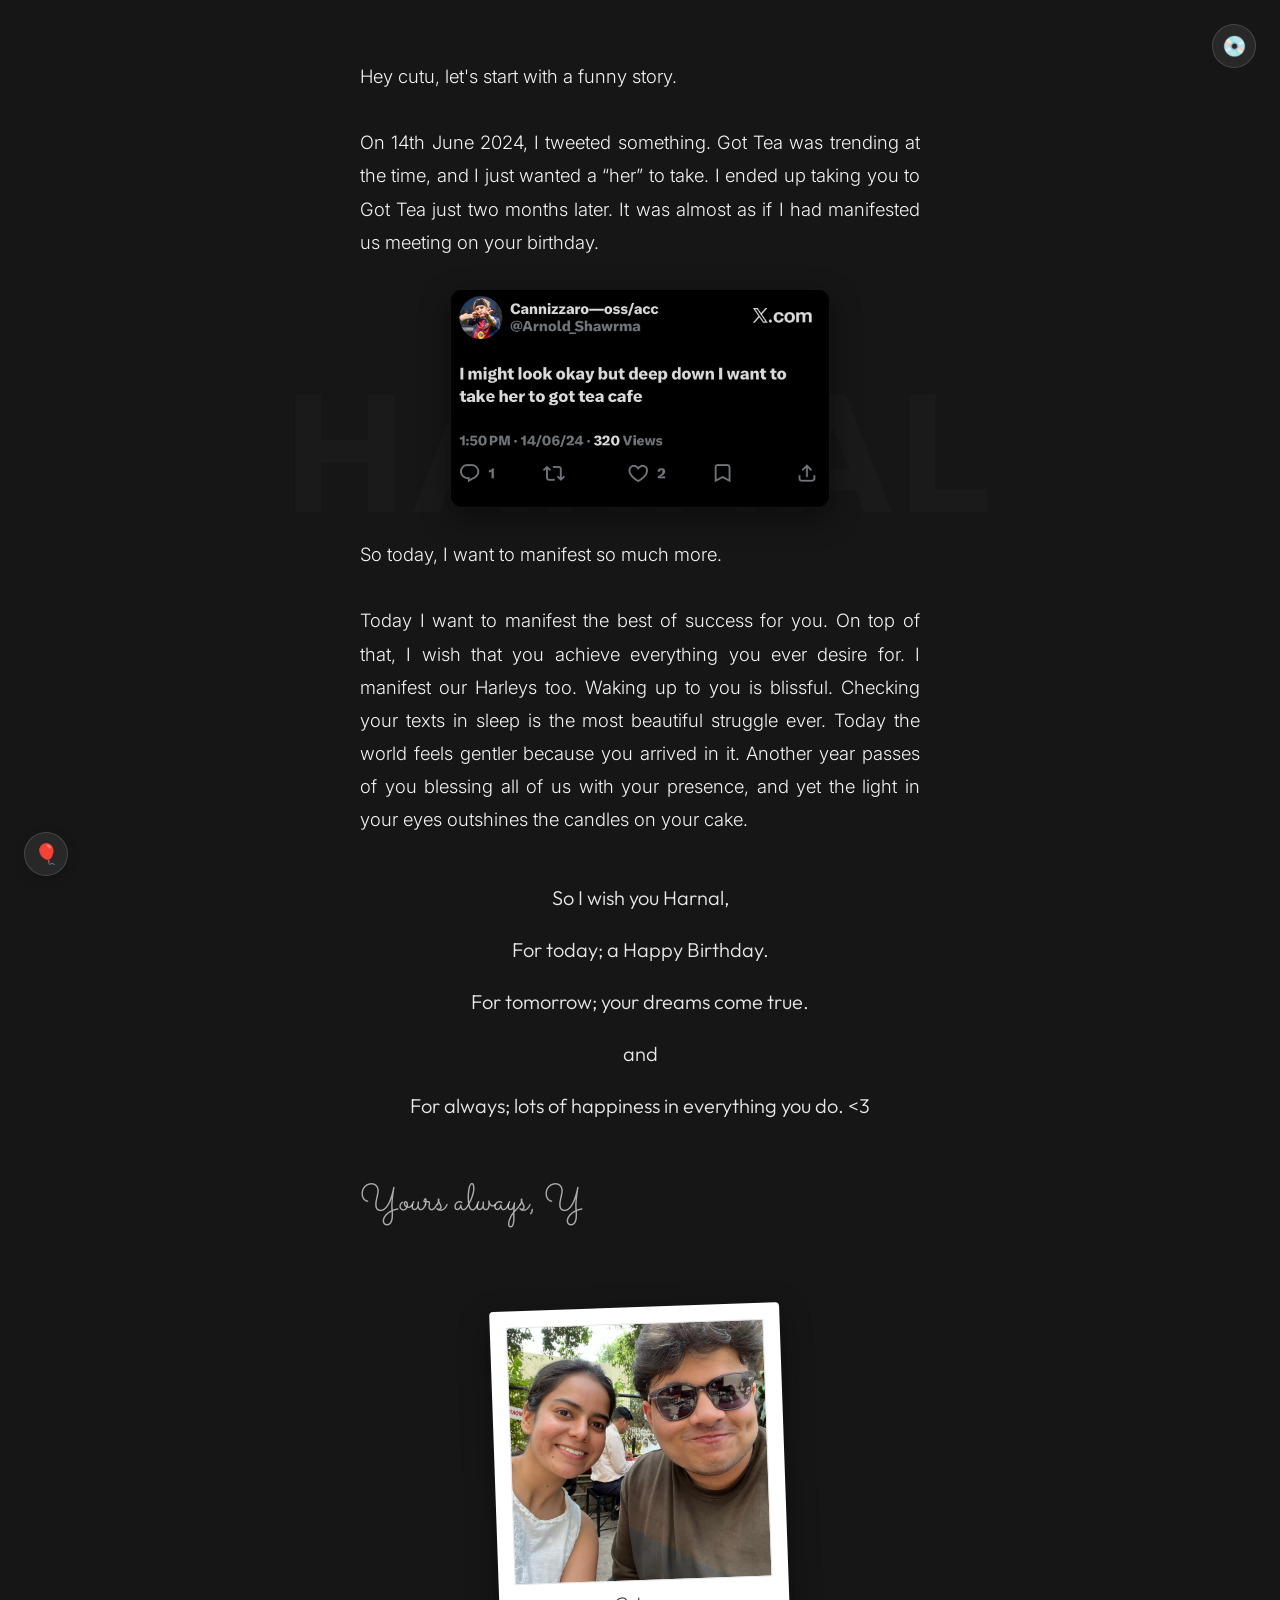
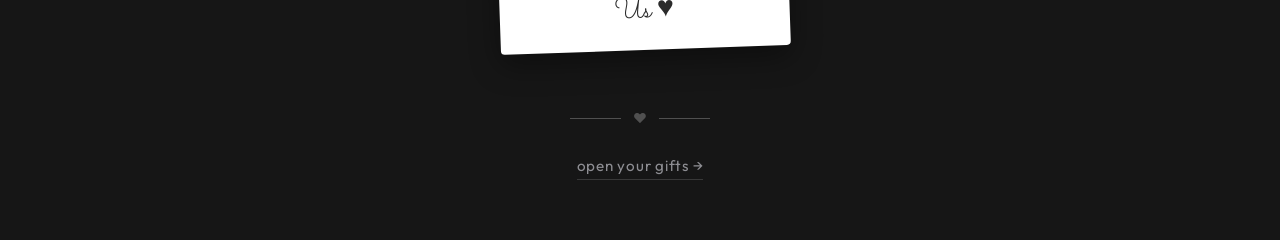
<file: index.html>
<!DOCTYPE html>
<html lang="en">
<head>
  <meta charset="UTF-8">
  <meta name="viewport" content="width=device-width, initial-scale=1.0">
  <title>Happy Birthday, Harnal</title>
  <meta name="description" content="A simple, still letter page for Harnal's birthday.">
  <link rel="stylesheet" href="style.css">
</head>
<body>

  <!-- Floating Music Toggle -->
  <button class="music-toggle" id="music-btn" aria-label="Toggle music" title="Toggle music">💿</button>
  <audio id="bg-music" loop>
    <source src="Poh Di Raat.mp3" type="audio/mpeg">
  </audio>

  <!-- Low opacity background watermark -->
  <div class="watermark" id="watermark-harnal">Harnal</div>

  <main class="letter-wrapper" id="main-letter-content">
    <article class="letter-content" id="birthday-letter">
      <p>Hey cutu, let's start with a funny story.</p>
      <br>
      <p>On 14th June 2024, I tweeted something. Got Tea was trending at the time, and I just wanted a “her” to take. I ended up taking you to Got Tea just two months later. It was almost as if I had manifested us meeting on your birthday.</p>
      
      <div class="tweet-container" id="manifestation-tweet">
        <img src="tweet.png" alt="Manifestation Tweet Screenshot" class="tweet-img">
      </div>

      <p>So today, I want to manifest so much more.</p>
      <br>
      <p>Today I want to manifest the best of success for you. On top of that, I wish that you achieve everything you ever desire for. I manifest our Harleys too. Waking up to you is blissful. Checking your texts in sleep is the most beautiful struggle ever. Today the world feels gentler because you arrived in it. Another year passes of you blessing all of us with your presence, and yet the light in your eyes outshines the candles on your cake.</p>
      
      <div class="letter-poem" id="birthday-poem">
        <p>So I wish you Harnal,</p>
        <p>For today; a Happy Birthday.</p>
        <p>For tomorrow; your dreams come true.</p>
        <p>and</p>
        <p>For always; lots of happiness in everything you do. &lt;3</p>
      </div>

      <p class="letter-signature">Yours always, Y</p>
    </article>

    <div class="polaroid-container" id="polaroid-photo">
      <div class="polaroid-photo-wrapper">
        <img src="polaroid.jpeg" alt="A polaroid of us">
      </div>
      <p class="polaroid-caption">Us &hearts;</p>
    </div>

    <div class="letter-divider" id="letter-divider-line"><span>&hearts;</span></div>

    <a href="coupons.html" class="letter-link" id="gift-link">open your gifts &rarr;</a>
  </main>

  <!-- Floating Balloon Trigger -->
  <button class="balloon-trigger" id="balloon-btn" aria-label="Spawn balloons" title="Spawn balloons">🎈</button>

  <script src="script.js"></script>
</body>
</html>
</file>
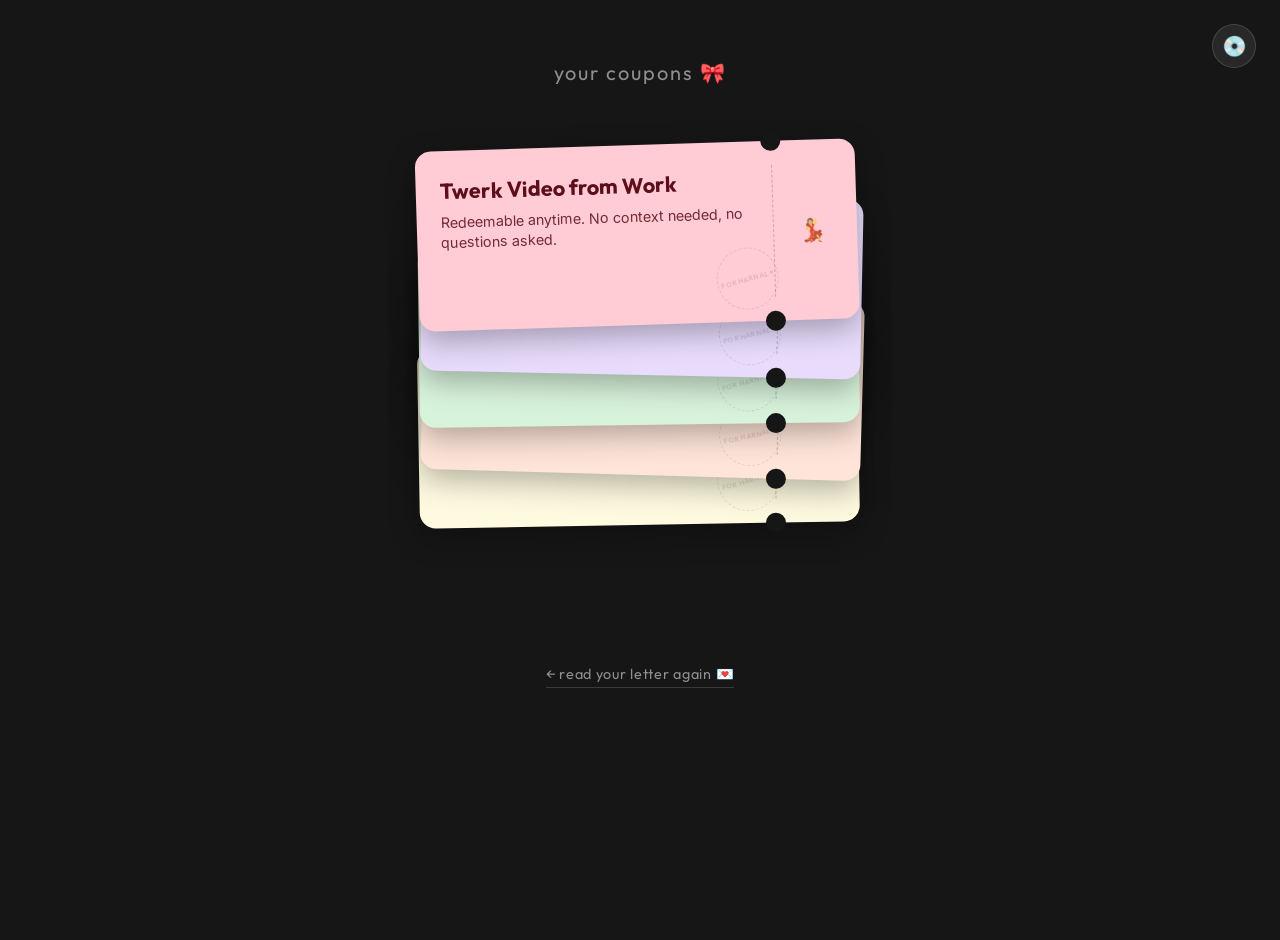
<file: coupons.html>
<!DOCTYPE html>
<html lang="en">
<head>
  <meta charset="UTF-8">
  <meta name="viewport" content="width=device-width, initial-scale=1.0">
  <title>Your Coupons 🎀</title>
  <meta name="description" content="Your collection of birthday coupons.">
  <link rel="stylesheet" href="style.css">
</head>
<body>

  <!-- Floating Music Toggle -->
  <button class="music-toggle" id="music-btn" aria-label="Toggle music" title="Toggle music">💿</button>
  <audio id="bg-music" loop>
    <source src="Poh Di Raat.mp3" type="audio/mpeg">
  </audio>

  <!-- Backdrop blur overlay when a card is opened -->
  <div class="overlay" id="wallet-overlay"></div>

  <main class="coupons-container">
    <h1 class="coupons-header" id="coupons-heading">your coupons 🎀</h1>

    <div class="wallet-stack" id="wallet-stack">
      
      <!-- Coupon 1: Twerk Video -->
      <div class="coupon-card pink" id="coupon-1" role="button" aria-expanded="false" tabindex="0">
        <button class="coupon-close-btn" aria-label="Close coupon">&times;</button>
        <div class="coupon-main">
          <h2 class="coupon-title">Twerk Video from Work</h2>
          <p class="coupon-description">Redeemable anytime. No context needed, no questions asked.</p>
          <button class="coupon-redeem-btn" aria-label="Redeem coupon">Redeem Coupon 🎟️</button>
          <div class="coupon-stamp">FOR HARNAL &hearts;</div>
        </div>
        <div class="coupon-divider-wrap">
          <div class="coupon-perforated-line"></div>
        </div>
        <div class="coupon-stub">
          <span>💃</span>
        </div>
      </div>

      <!-- Coupon 2: Elevator Speech -->
      <div class="coupon-card lavender" id="coupon-2" role="button" aria-expanded="false" tabindex="0">
        <button class="coupon-close-btn" aria-label="Close coupon">&times;</button>
        <div class="coupon-main">
          <h2 class="coupon-title">Elevator Speech</h2>
          <p class="coupon-description">Have me say something random in a lift full of people (not totally embarrassing, but enough to make it funny).</p>
          <button class="coupon-redeem-btn" aria-label="Redeem coupon">Redeem Coupon 🎟️</button>
          <div class="coupon-stamp">FOR HARNAL &hearts;</div>
        </div>
        <div class="coupon-divider-wrap">
          <div class="coupon-perforated-line"></div>
        </div>
        <div class="coupon-stub">
          <span>🛗</span>
        </div>
      </div>

      <!-- Coupon 3: Superyou -->
      <div class="coupon-card mint" id="coupon-3" role="button" aria-expanded="false" tabindex="0">
        <button class="coupon-close-btn" aria-label="Close coupon">&times;</button>
        <div class="coupon-main">
          <h2 class="coupon-title">Superyou 🍫</h2>
          <p class="coupon-description">Redeemable an infinite amount of times. Have me order you a Superyou protein bar whenever you want.</p>
          <button class="coupon-redeem-btn" aria-label="Redeem coupon">Redeem Coupon 🎟️</button>
          <div class="coupon-stamp">FOR HARNAL &hearts;</div>
        </div>
        <div class="coupon-divider-wrap">
          <div class="coupon-perforated-line"></div>
        </div>
        <div class="coupon-stub">
          <span>🍫</span>
        </div>
      </div>

      <!-- Coupon 4: Mommy Call -->
      <div class="coupon-card peach" id="coupon-4" role="button" aria-expanded="false" tabindex="0">
        <button class="coupon-close-btn" aria-label="Close coupon">&times;</button>
        <div class="coupon-main">
          <h2 class="coupon-title">The "Mommy" Call</h2>
          <p class="coupon-description">I must call you "mommy" in front of my mom while we are all on a call together. Maximum bravery required.</p>
          <button class="coupon-redeem-btn" aria-label="Redeem coupon">Redeem Coupon 🎟️</button>
          <div class="coupon-stamp">FOR HARNAL &hearts;</div>
        </div>
        <div class="coupon-divider-wrap">
          <div class="coupon-perforated-line"></div>
        </div>
        <div class="coupon-stub">
          <span>📞</span>
        </div>
      </div>

      <!-- Coupon 5: Fit Check -->
      <div class="coupon-card yellow" id="coupon-5" role="button" aria-expanded="false" tabindex="0">
        <button class="coupon-close-btn" aria-label="Close coupon">&times;</button>
        <div class="coupon-main">
          <h2 class="coupon-title">Fit Check 📸</h2>
          <p class="coupon-description">Redeemable an infinite amount of times. Have me send you a photo fit check of what I am wearing on demand.</p>
          <button class="coupon-redeem-btn" aria-label="Redeem coupon">Redeem Coupon 🎟️</button>
          <div class="coupon-stamp">FOR HARNAL &hearts;</div>
        </div>
        <div class="coupon-divider-wrap">
          <div class="coupon-perforated-line"></div>
        </div>
        <div class="coupon-stub">
          <span>📸</span>
        </div>
      </div>

    </div>
    <a href="index.html" class="back-link" id="back-to-letter">&larr; read your letter again 💌</a>
  </main>

  <script src="script.js"></script>
</body>
</html>
</file>
<file: style.css>
@import url('https://fonts.googleapis.com/css2?family=Inter:wght@300;400;500;600&family=Outfit:wght@300;400;500;600;700&family=Sacramento&display=swap');

/* Design Tokens */
:root {
  --bg-color: #161616;
  --text-primary: #ffffff;
  --text-muted: #8e8e93;
  --font-sans: 'Inter', sans-serif;
  --font-display: 'Outfit', sans-serif;
  --font-cursive: 'Sacramento', cursive;

  /* Coupon Colors & Contrasting Text Colors */
  --color-pink-bg: #ffccd5;
  --color-pink-text: #5c0f1b;
  --color-lavender-bg: #e8dbfc;
  --color-lavender-text: #3c1e6d;
  --color-mint-bg: #d8f3dc;
  --color-mint-text: #1b4322;
  --color-peach-bg: #ffe5d9;
  --color-peach-text: #6b2d18;
  --color-yellow-bg: #fefae0;
  --color-yellow-text: #584b14;
}

/* Global Reset & Base */
* {
  box-sizing: border-box;
  margin: 0;
  padding: 0;
}

body {
  background-color: var(--bg-color);
  color: var(--text-primary);
  font-family: var(--font-sans);
  min-height: 100vh;
  overflow-x: hidden;
  display: flex;
  flex-direction: column;
  justify-content: center;
  align-items: center;
  padding: 20px;
}

/* Floating Music Toggle Button */
.music-toggle {
  position: fixed;
  top: 24px;
  right: 24px;
  width: 44px;
  height: 44px;
  border-radius: 50%;
  background: rgba(255, 255, 255, 0.08);
  border: 1px solid rgba(255, 255, 255, 0.15);
  color: var(--text-primary);
  font-size: 1.25rem;
  display: flex;
  align-items: center;
  justify-content: center;
  cursor: pointer;
  z-index: 1000;
  transition: background 0.3s ease, border-color 0.3s ease, transform 0.3s ease;
  backdrop-filter: blur(4px);
  -webkit-backdrop-filter: blur(4px);
}

.music-toggle:hover {
  background: rgba(255, 255, 255, 0.15);
  border-color: rgba(255, 255, 255, 0.3);
  transform: scale(1.05);
}

.music-toggle.playing {
  animation: spin-disc 4s linear infinite;
  background: rgba(255, 255, 255, 0.12);
  border-color: rgba(255, 255, 255, 0.4);
}

@keyframes spin-disc {
  from { transform: rotate(0deg); }
  to { transform: rotate(360deg); }
}

@media (max-width: 480px) {
  .music-toggle {
    top: 16px;
    right: 16px;
    width: 38px;
    height: 38px;
    font-size: 1.1rem;
  }
}


/* --- PAGE 1: Letter Page --- */
.letter-wrapper {
  position: relative;
  width: 100%;
  max-width: 600px;
  text-align: center;
  z-index: 2;
  display: flex;
  flex-direction: column;
  align-items: center;
  justify-content: center;
  padding: 40px 20px;
}

/* Watermark Text */
.watermark {
  position: fixed;
  font-family: var(--font-display);
  font-weight: 700;
  font-size: clamp(3.2rem, 13vw, 16rem);
  color: rgba(255, 255, 255, 0.02);
  text-transform: uppercase;
  letter-spacing: 0.03em;
  pointer-events: none;
  user-select: none;
  z-index: 1;
  top: 50%;
  left: 50%;
  transform: translate(-50%, -50%);
}

.letter-content {
  font-size: 1.15rem;
  line-height: 1.8;
  font-weight: 300;
  color: rgba(255, 255, 255, 0.95);
  margin-bottom: 40px;
  text-align: justify;
  text-justify: inter-word;
}

/* Manifestation Tweet Block */
.tweet-container {
  max-width: 380px;
  width: 100%;
  margin: 30px auto;
  border-radius: 12px;
  overflow: hidden;
  box-shadow: 0 10px 30px rgba(0, 0, 0, 0.45);
  border: 1px solid rgba(255, 255, 255, 0.08);
  background: #000000;
  transition: transform 0.3s ease;
}

.tweet-container:hover {
  transform: scale(1.01);
}

.tweet-img {
  width: 100%;
  height: 100%;
  display: block;
  object-fit: contain;
}

/* Birthday Poem Layout */
.letter-poem {
  text-align: center;
  margin: 40px auto;
  line-height: 2.2;
  font-family: var(--font-display);
  font-weight: 300;
  font-size: 1.25rem;
  color: var(--text-primary);
  opacity: 0.9;
}

.letter-poem p {
  margin-bottom: 8px;
}

.letter-divider {
  display: flex;
  align-items: center;
  justify-content: center;
  width: 140px;
  margin: 30px 0;
  opacity: 0.25;
}

.letter-divider::before,
.letter-divider::after {
  content: '';
  flex: 1;
  height: 1px;
  background-color: var(--text-primary);
}

.letter-divider span {
  margin: 0 12px;
  font-size: 0.85rem;
  color: var(--text-primary);
}

.letter-signature {
  font-family: var(--font-cursive);
  font-size: 2.4rem;
  color: rgba(255, 255, 255, 0.65);
  margin-top: 10px;
  margin-bottom: 20px;
  align-self: flex-end;
  margin-right: 24px;
  user-select: none;
}

.letter-link {
  font-family: var(--font-display);
  font-size: 0.95rem;
  color: var(--text-muted);
  text-decoration: none;
  letter-spacing: 0.05em;
  transition: color 0.2s ease;
  border-bottom: 1px solid rgba(255, 255, 255, 0.15);
  padding-bottom: 4px;
}

.letter-link:hover {
  color: var(--text-primary);
  border-bottom-color: var(--text-primary);
}

/* Polaroid Photo Component */
.polaroid-container {
  background: #ffffff;
  padding: 16px 16px 24px 16px;
  border-radius: 4px;
  box-shadow: 0 10px 30px rgba(0, 0, 0, 0.4);
  max-width: 290px;
  width: 100%;
  margin: 10px auto 30px auto;
  transform: rotate(-2deg);
  transition: transform 0.3s ease;
  user-select: none;
}

.polaroid-container:hover {
  transform: rotate(0deg) scale(1.02);
}

.polaroid-photo-wrapper {
  width: 100%;
  aspect-ratio: 1 / 1;
  overflow: hidden;
  border-radius: 2px;
  border: 1px solid rgba(0, 0, 0, 0.05);
  background-color: #f0f0f0;
}

.polaroid-photo-wrapper img {
  width: 100%;
  height: 100%;
  object-fit: cover;
}

.polaroid-caption {
  font-family: var(--font-cursive);
  font-size: 1.8rem;
  color: #2b2b2b;
  text-align: center;
  margin-top: 16px;
  line-height: 1;
}

/* --- PAGE 2: Coupons Page --- */
.coupons-container {
  width: 100%;
  max-width: 440px;
  display: flex;
  flex-direction: column;
  align-items: center;
  justify-content: flex-start;
  min-height: 100vh;
  padding-top: 40px;
  padding-bottom: 80px;
}

.coupons-header {
  font-family: var(--font-display);
  font-size: 1.25rem;
  font-weight: 400;
  color: var(--text-muted);
  margin-bottom: 40px;
  letter-spacing: 0.1em;
  text-align: center;
}

/* Wallet Stack Layout */
.wallet-stack {
  position: relative;
  width: 100%;
  /* We need a height for the container since child cards are absolute/relative stacked */
  height: 480px;
  margin-top: 20px;
}

/* Individual Coupon Card */
.coupon-card {
  position: absolute;
  left: 0;
  width: 100%;
  height: 180px;
  border-radius: 16px;
  padding: 24px;
  cursor: pointer;
  display: flex;
  justify-content: space-between;
  align-items: stretch;
  box-shadow: 0 10px 30px rgba(0, 0, 0, 0.3);
  transition: transform 0.6s cubic-bezier(0.16, 1, 0.3, 1), 
              box-shadow 0.3s ease, 
              opacity 0.6s cubic-bezier(0.16, 1, 0.3, 1);
  transform-origin: center bottom;
  transform: translateY(var(--original-translate-y)) rotate(var(--original-rotate));
}

/* Stack Offsets, Overlap, and organic fanning tilt for the 5 cards */
.coupon-card:nth-child(1) { --original-translate-y: 0px; --original-rotate: -1.8deg; z-index: 5; }
.coupon-card:nth-child(2) { --original-translate-y: 50px; --original-rotate: 1.2deg; z-index: 4; }
.coupon-card:nth-child(3) { --original-translate-y: 100px; --original-rotate: -0.8deg; z-index: 3; }
.coupon-card:nth-child(4) { --original-translate-y: 150px; --original-rotate: 1.6deg; z-index: 2; }
.coupon-card:nth-child(5) { --original-translate-y: 200px; --original-rotate: -1deg; z-index: 1; }

/* Subtle lift & straightening on hover when no card is active */
.wallet-stack:not(.has-active) .coupon-card:hover {
  transform: translateY(var(--hover-translate-y)) rotate(0deg) translateZ(0) scale(1.03);
  box-shadow: 0 20px 40px rgba(0, 0, 0, 0.45);
}

.coupon-card:nth-child(1):hover { --hover-translate-y: -15px; }
.coupon-card:nth-child(2):hover { --hover-translate-y: 35px; }
.coupon-card:nth-child(3):hover { --hover-translate-y: 85px; }
.coupon-card:nth-child(4):hover { --hover-translate-y: 135px; }
.coupon-card:nth-child(5):hover { --hover-translate-y: 185px; }

/* Themes for cards */
.coupon-card.pink { background-color: var(--color-pink-bg); color: var(--color-pink-text); }
.coupon-card.lavender { background-color: var(--color-lavender-bg); color: var(--color-lavender-text); }
.coupon-card.mint { background-color: var(--color-mint-bg); color: var(--color-mint-text); }
.coupon-card.peach { background-color: var(--color-peach-bg); color: var(--color-peach-text); }
.coupon-card.yellow { background-color: var(--color-yellow-bg); color: var(--color-yellow-text); }

/* Card Content Division (Ticket style) */
.coupon-main {
  flex: 1;
  display: flex;
  flex-direction: column;
  justify-content: center;
  padding-right: 16px;
}

.coupon-title {
  font-family: var(--font-display);
  font-size: 1.35rem;
  font-weight: 700;
  margin-bottom: 8px;
  line-height: 1.2;
}

.coupon-description {
  font-size: 0.9rem;
  line-height: 1.4;
  opacity: 0.85;
  font-weight: 400;
  display: -webkit-box;
  -webkit-line-clamp: 2;
  -webkit-box-orient: vertical;
  overflow: hidden;
  transition: -webkit-line-clamp 0.3s ease;
}

/* Coupon Divider & Stub */
.coupon-divider-wrap {
  display: flex;
  flex-direction: column;
  justify-content: space-between;
  align-items: center;
  position: relative;
  width: 20px;
}

/* Radial cutout circles at the top and bottom of the perforated line */
.coupon-divider-wrap::before,
.coupon-divider-wrap::after {
  content: '';
  position: absolute;
  width: 20px;
  height: 20px;
  background-color: var(--bg-color);
  border-radius: 50%;
  left: 50%;
  transform: translateX(-50%);
  z-index: 2;
}
.coupon-divider-wrap::before { top: -34px; }
.coupon-divider-wrap::after { bottom: -34px; }

.coupon-perforated-line {
  width: 1px;
  height: 100%;
  border-left: 1.5px dashed rgba(0, 0, 0, 0.2);
}

.coupon-stub {
  width: 50px;
  display: flex;
  align-items: center;
  justify-content: center;
  font-size: 1.4rem;
  opacity: 0.7;
  padding-left: 10px;
}

/* Close Button (Hidden by default, shown when active) */
.coupon-close-btn {
  position: absolute;
  top: 16px;
  right: 16px;
  background: none;
  border: none;
  font-size: 1.5rem;
  font-weight: 300;
  cursor: pointer;
  color: inherit;
  opacity: 0;
  pointer-events: none;
  transition: opacity 0.2s ease;
  z-index: 10;
}

/* Backdrop blur and dimming of other cards */
.wallet-stack.has-active .coupon-card:not(.active) {
  opacity: 0.15;
  pointer-events: none;
  transform: translateY(var(--original-translate-y)) rotate(var(--original-rotate)) scale(0.9);
}

/* Active Card State (Expanded/Pulled out of stack) */
.coupon-card.active {
  z-index: 100 !important;
  cursor: default;
  /* Centering card on screen */
  transform: translateY(100px) rotate(0deg) scale(1.15) !important;
  box-shadow: 0 20px 50px rgba(0, 0, 0, 0.6);
  height: 240px; /* Allow card to expand slightly taller to show more text */
}

/* Faint physical retro stamp in the coupon */
.coupon-stamp {
  position: absolute;
  bottom: 12px;
  right: 80px;
  width: 62px;
  height: 62px;
  border-radius: 50%;
  border: 1.5px dashed currentColor;
  opacity: 0.12;
  display: flex;
  align-items: center;
  justify-content: center;
  font-family: var(--font-display);
  font-size: 0.44rem;
  font-weight: 700;
  text-transform: uppercase;
  letter-spacing: 0.05em;
  transform: rotate(-15deg);
  pointer-events: none;
  user-select: none;
  transition: opacity 0.3s ease, transform 0.6s cubic-bezier(0.16, 1, 0.3, 1);
  white-space: nowrap;
}

.coupon-card.active .coupon-stamp {
  opacity: 0.35;
  transform: rotate(-8deg) scale(1.1);
}

/* Sparkle Floating Particles */
.sparkle-particle {
  position: absolute;
  pointer-events: none;
  font-size: 1.35rem;
  z-index: 9999;
  user-select: none;
  animation: float-sparkle 0.85s cubic-bezier(0.1, 0.8, 0.3, 1) forwards;
}

@keyframes float-sparkle {
  0% {
    transform: translate(-50%, -50%) scale(0.4);
    opacity: 1;
  }
  100% {
    transform: translate(calc(-50% + var(--dx)), calc(-50% + var(--dy))) scale(1.2) rotate(240deg);
    opacity: 0;
  }
}

/* Active card description expanded text clamp override */
.coupon-card.active .coupon-description {
  display: block;
  -webkit-line-clamp: unset;
  overflow: visible;
}

.coupon-card.active .coupon-close-btn {
  opacity: 0.7;
  pointer-events: auto;
}

.coupon-card.active .coupon-close-btn:hover {
  opacity: 1;
}

/* Add a global backdrop overlay that becomes visible when a card is active */
.overlay {
  position: fixed;
  top: 0;
  left: 0;
  width: 100vw;
  height: 100vh;
  background-color: rgba(22, 22, 22, 0.6);
  backdrop-filter: blur(8px);
  -webkit-backdrop-filter: blur(8px);
  opacity: 0;
  pointer-events: none;
  transition: opacity 0.4s ease;
  z-index: 50;
}

body.has-modal-open .overlay {
  opacity: 1;
  pointer-events: auto;
}

.back-link {
  font-family: var(--font-display);
  font-size: 0.9rem;
  color: var(--text-muted);
  text-decoration: none;
  letter-spacing: 0.05em;
  transition: color 0.2s ease, border-color 0.2s ease;
  border-bottom: 1px solid rgba(255, 255, 255, 0.15);
  padding-bottom: 4px;
  margin-top: 40px;
  display: inline-block;
  z-index: 2;
}

.back-link:hover {
  color: var(--text-primary);
  border-bottom-color: var(--text-primary);
}

/* Coupon Redeem Button */
.coupon-redeem-btn {
  margin-top: 16px;
  align-self: flex-start;
  background: rgba(0, 0, 0, 0.05);
  border: 1.5px solid currentColor;
  color: currentColor;
  padding: 8px 16px;
  border-radius: 20px;
  font-family: var(--font-display);
  font-size: 0.8rem;
  font-weight: 600;
  cursor: pointer;
  transition: opacity 0.3s ease, background 0.2s, transform 0.2s;
  opacity: 0;
  pointer-events: none;
  width: fit-content;
}

.coupon-card.active .coupon-redeem-btn {
  opacity: 1;
  pointer-events: auto;
}

.coupon-redeem-btn:hover {
  background: rgba(0, 0, 0, 0.12);
  transform: scale(1.03);
}

.coupon-card.redeemed .coupon-redeem-btn {
  display: none !important;
}

/* Redeemed Ribbon / Stamp */
.coupon-card.redeemed::before {
  content: 'REDEEMED 💖';
  position: absolute;
  top: 50%;
  left: 50%;
  transform: translate(-50%, -50%) rotate(-12deg);
  font-family: var(--font-display);
  font-size: 2.2rem;
  font-weight: 800;
  color: currentColor;
  opacity: 0.35;
  border: 4px double currentColor;
  padding: 8px 20px;
  border-radius: 8px;
  z-index: 15;
  pointer-events: none;
  letter-spacing: 0.1em;
  text-transform: uppercase;
  white-space: nowrap;
  animation: stamp-pop 0.45s cubic-bezier(0.175, 0.885, 0.32, 1.275) forwards;
}

.coupon-card.redeemed .coupon-description,
.coupon-card.redeemed .coupon-stub {
  opacity: 0.25;
}

@keyframes stamp-pop {
  0% { transform: translate(-50%, -50%) rotate(-45deg) scale(2.2); opacity: 0; }
  100% { transform: translate(-50%, -50%) rotate(-12deg) scale(1); opacity: 0.35; }
}

/* Confetti Particle Fall */
.confetti-particle {
  position: fixed;
  width: 10px;
  height: 10px;
  z-index: 10000;
  pointer-events: none;
  animation: fall-confetti var(--fall-duration) linear forwards;
}

@keyframes fall-confetti {
  0% {
    transform: translateY(-20px) rotate(0deg);
    opacity: 1;
  }
  100% {
    transform: translateY(105vh) rotate(var(--spin-degree));
    opacity: 0;
  }
}

/* Floating Balloon Trigger Button */
.balloon-trigger {
  position: fixed;
  bottom: 24px;
  left: 24px;
  width: 44px;
  height: 44px;
  border-radius: 50%;
  background: rgba(255, 255, 255, 0.08);
  border: 1px solid rgba(255, 255, 255, 0.15);
  color: var(--text-primary);
  font-size: 1.25rem;
  display: flex;
  align-items: center;
  justify-content: center;
  cursor: pointer;
  z-index: 1000;
  transition: background 0.3s ease, border-color 0.3s ease, transform 0.3s ease;
  backdrop-filter: blur(4px);
  -webkit-backdrop-filter: blur(4px);
  box-shadow: 0 4px 12px rgba(0, 0, 0, 0.15);
  user-select: none;
}

.balloon-trigger:hover {
  background: rgba(255, 255, 255, 0.15);
  border-color: rgba(255, 255, 255, 0.3);
  transform: scale(1.05);
}

/* Balloon Styling */
.balloon {
  position: fixed;
  top: 0;
  width: 52px;
  height: 68px;
  border-radius: 50% 50% 50% 50% / 40% 40% 60% 60%;
  z-index: 10;
  cursor: pointer;
  animation: float-up var(--float-duration) linear forwards;
  box-shadow: inset -6px -6px 12px rgba(0, 0, 0, 0.1), 
              inset 6px 6px 12px rgba(255, 255, 255, 0.25),
              0 10px 20px rgba(0, 0, 0, 0.15);
  user-select: none;
}

/* Balloon knot */
.balloon::after {
  content: '';
  position: absolute;
  bottom: -4px;
  left: 50%;
  transform: translateX(-50%);
  border-left: 5px solid transparent;
  border-right: 5px solid transparent;
  border-bottom: 6px solid currentColor;
  filter: brightness(0.95);
}

/* Balloon string */
.balloon::before {
  content: '';
  position: absolute;
  bottom: -32px;
  left: 50%;
  width: 1px;
  height: 28px;
  background: rgba(255, 255, 255, 0.35);
  transform: translateX(-50%);
}

/* Balloon Shine highlight */
.balloon-shine {
  position: absolute;
  top: 8px;
  left: 10px;
  width: 10px;
  height: 15px;
  background: rgba(255, 255, 255, 0.45);
  border-radius: 50%;
  transform: rotate(15deg);
}

/* Float Up animation */
@keyframes float-up {
  0% {
    transform: translateY(110vh) translateX(0) rotate(0deg);
  }
  50% {
    transform: translateY(50vh) translateX(var(--drift-x)) rotate(var(--drift-angle));
  }
  100% {
    transform: translateY(-120px) translateX(0) rotate(0deg);
  }
}

/* Pop Animation classes */
.balloon.popping {
  pointer-events: none;
}

/* Pop Fragment Particles */
.pop-fragment {
  position: fixed;
  width: 6px;
  height: 6px;
  border-radius: 50%;
  z-index: 11;
  pointer-events: none;
  animation: float-fragment 0.45s cubic-bezier(0.1, 0.8, 0.3, 1) forwards;
}

@keyframes float-fragment {
  0% { transform: translate(-50%, -50%) scale(1); opacity: 1; }
  100% { transform: translate(calc(-50% + var(--dfx)), calc(-50% + var(--dfy))) scale(0.2); opacity: 0; }
}

/* Mobile Responsiveness adjusting active transform */
@media (max-width: 480px) {
  .balloon-trigger {
    bottom: 16px;
    left: 16px;
    width: 38px;
    height: 38px;
    font-size: 1.1rem;
  }
  .coupon-card {
    height: 160px;
    padding: 16px;
  }
  
  .coupon-title {
    font-size: 1.15rem;
  }

  .coupon-description {
    font-size: 0.8rem;
  }
  
  .coupon-card.active {
    transform: translateY(60px) rotate(0deg) scale(1.08) !important;
    height: 220px;
  }
}
</file>
